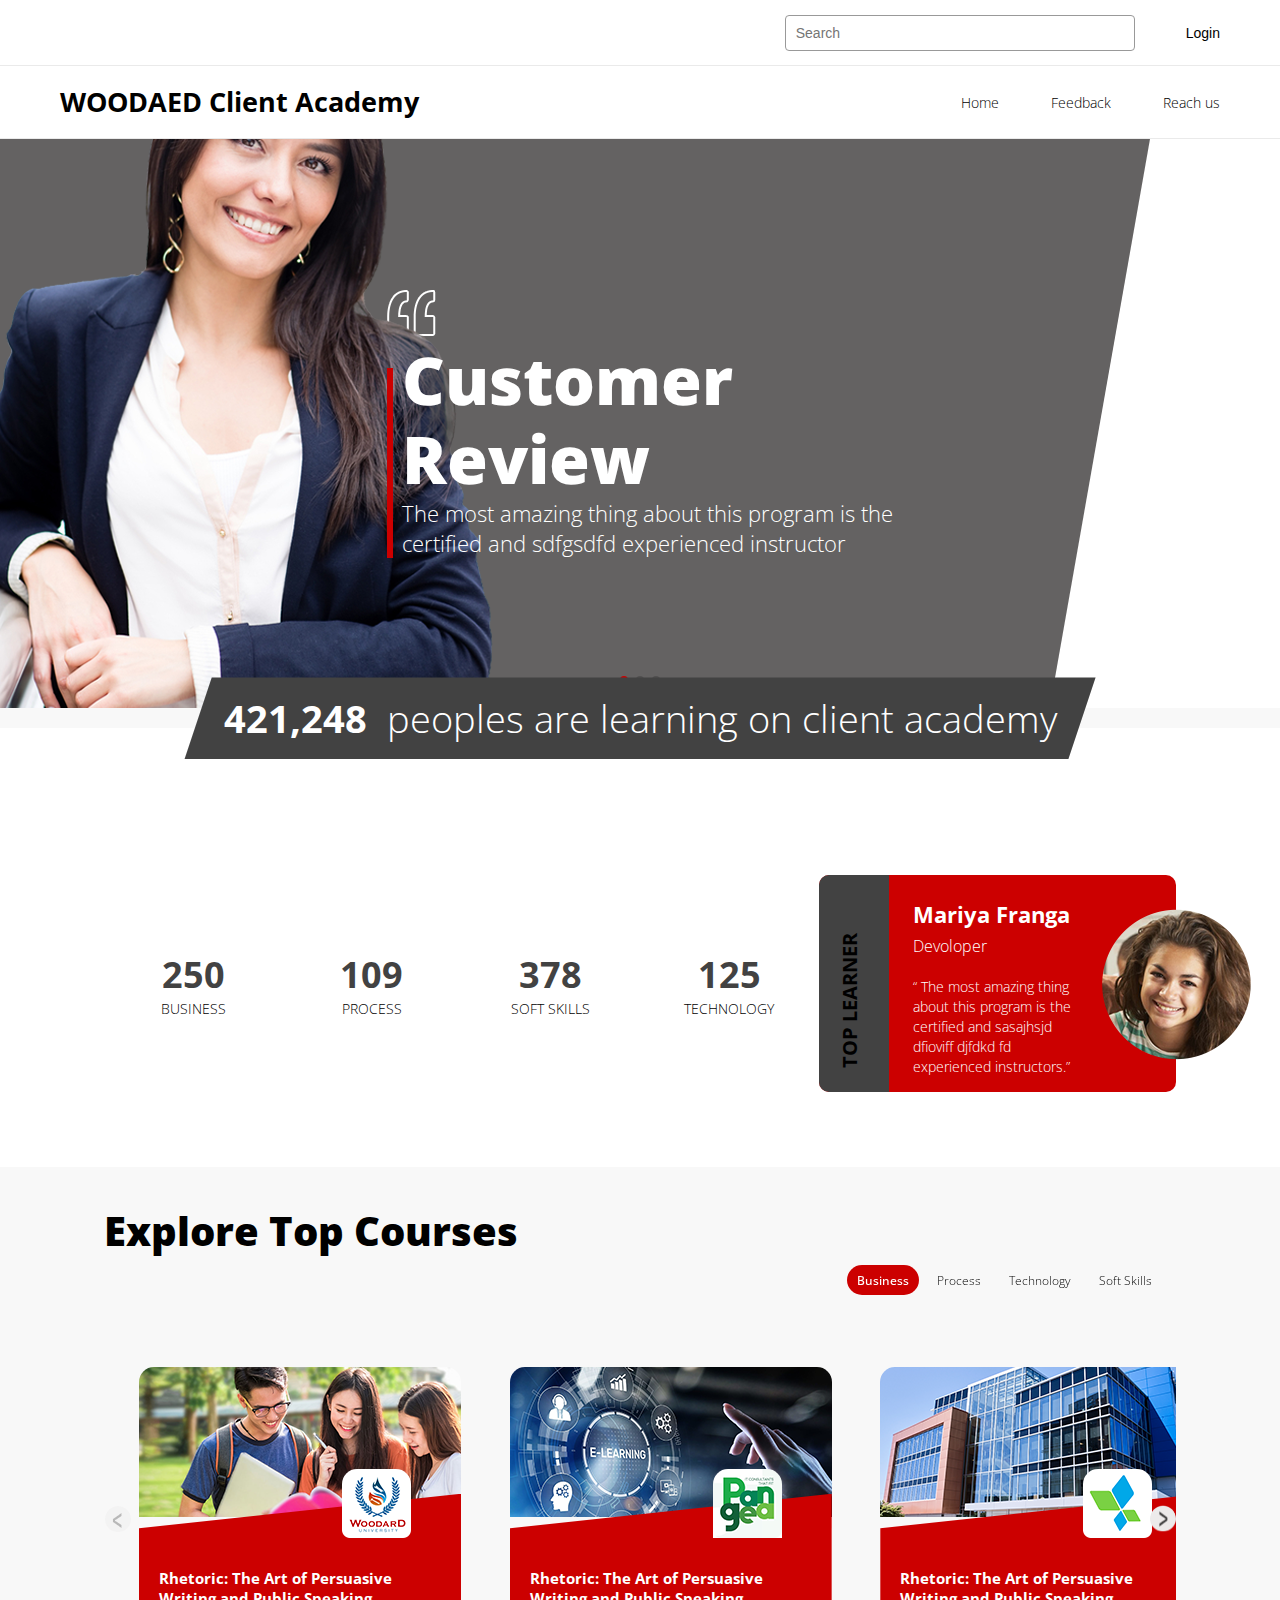
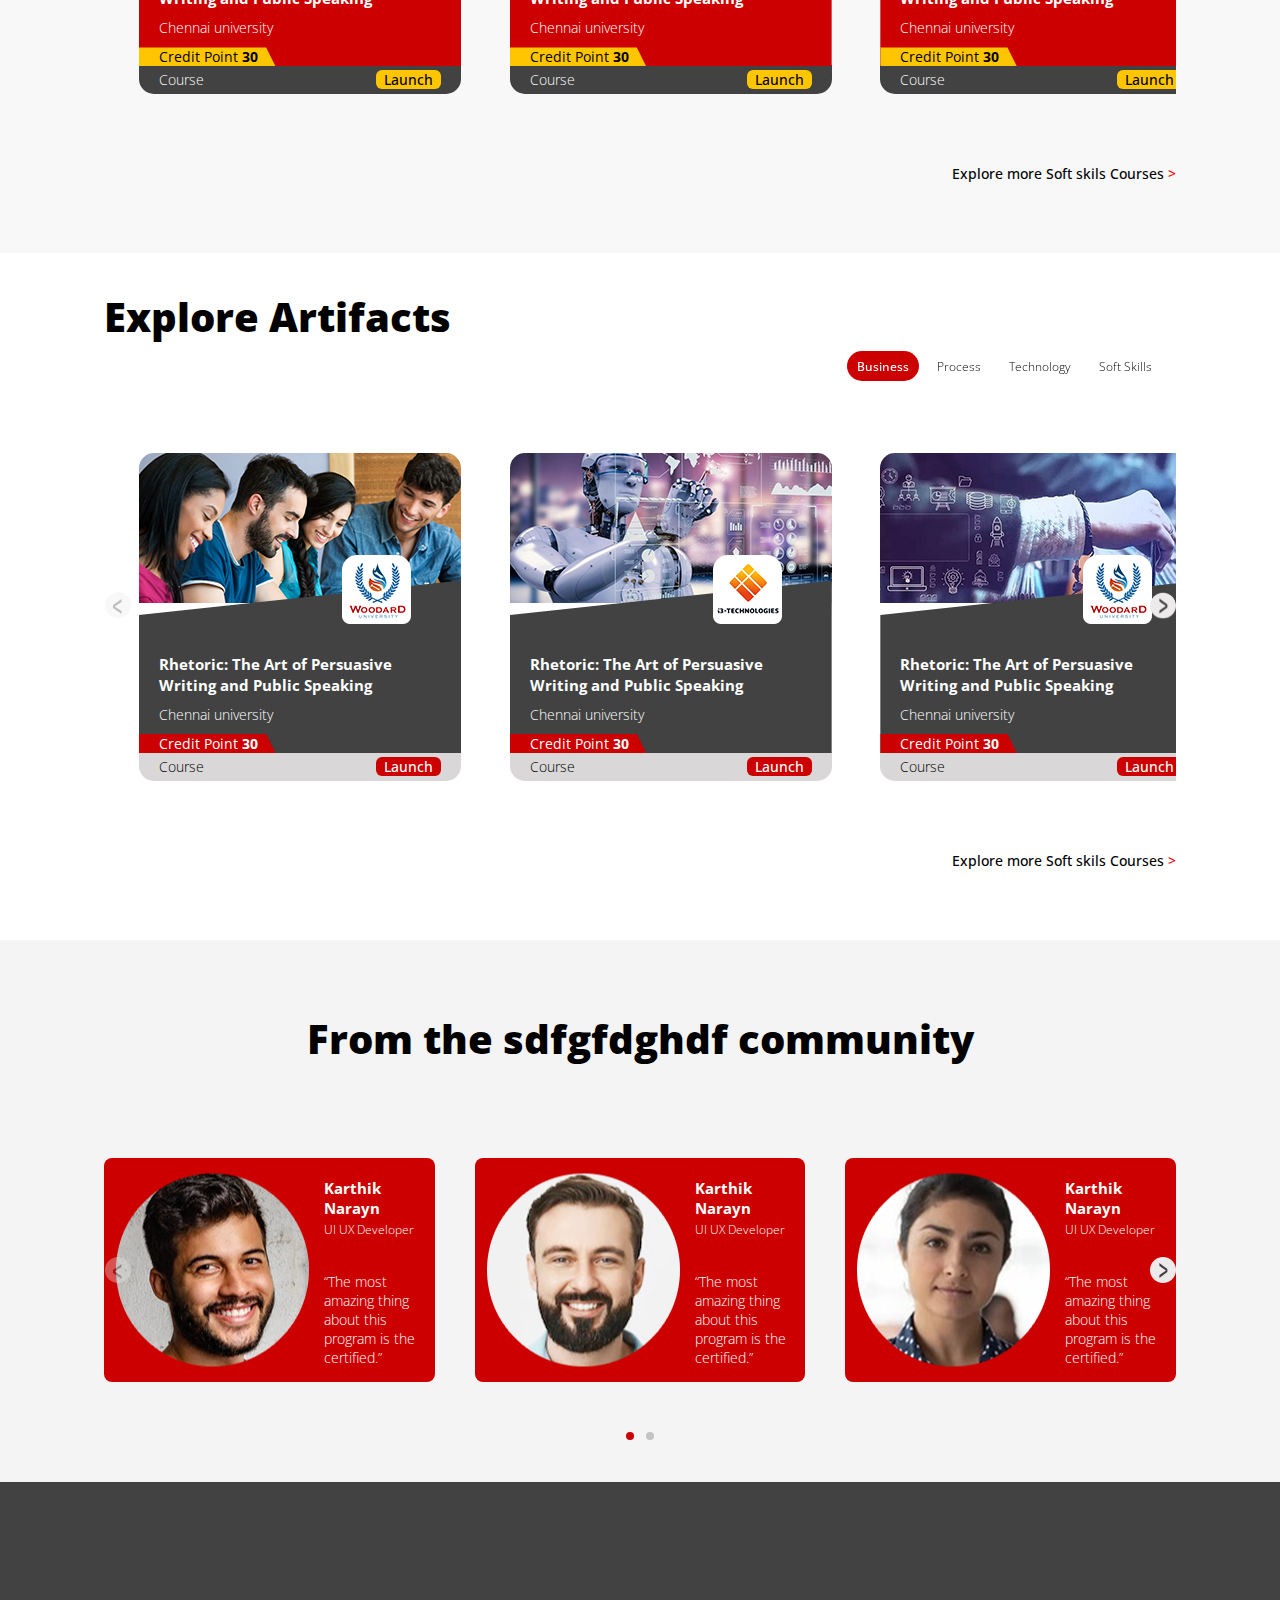
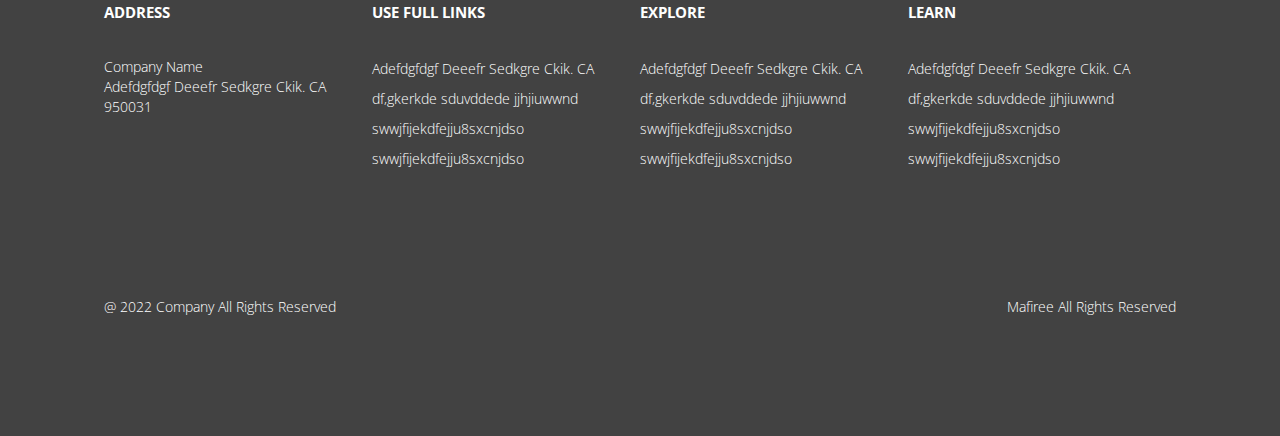
<file: index.html>
<!DOCTYPE html>
<html lang="en">
<head>
    <meta charset="UTF-8">
    <meta name="viewport" content="width=device-width, initial-scale=1.0">
    <title>Home Page</title>
    <link rel="preconnect" href="https://fonts.googleapis.com">
    <link rel="preconnect" href="https://fonts.gstatic.com" crossorigin>
    <link href="https://fonts.googleapis.com/css2?family=Open+Sans:ital,wght@0,300..800;1,300..800&display=swap" rel="stylesheet">
    <link rel="stylesheet" href="https://cdnjs.cloudflare.com/ajax/libs/font-awesome/6.5.1/css/all.min.css" integrity="sha512-DTOQO9RWCH3ppGqcWaEA1BIZOC6xxalwEsw9c2QQeAIftl+Vegovlnee1c9QX4TctnWMn13TZye+giMm8e2LwA==" crossorigin="anonymous" referrerpolicy="no-referrer" />
    
    <link rel="stylesheet" href="https://cdn.jsdelivr.net/npm/swiper@11/swiper-bundle.min.css" />

    <link rel="stylesheet" href="css/style.css">

</head>
<body>
    <header>
        <div class="search mobileHide">
            <div>
                <input type="text" placeholder="Search" class="searchBox">
                <i class="fa-solid fa-magnifying-glass searchIcon"></i>
            </div>
            <div class="login"><a href="#"><i class="fa-regular fa-circle-user"></i>Login</a> </div>
        </div>
        
    </header>
    <nav>
        <div class="mobleClick">
            <span></span>
            <span></span>
            <span></span>
        </div>
        
        <h2>WOODAED Client Academy</h2>
        <ul>
            <li class="deskHide">
                <div class="search">
                    <div>
                        <input type="text" placeholder="Search" class="searchBox">
                        <i class="fa-solid fa-magnifying-glass searchIcon"></i>
                    </div>
                    <div class="login"><a href="#"><i class="fa-regular fa-circle-user"></i>Login</a> </div>
                </div>
            </li>
            <li><a href="#"><i class="fa-solid fa-house-chimney"></i>Home</a></li>
            <li><a href="#"><i class="fa-solid fa-pen-to-square"></i>Feedback</a></li>
            <li><a href="#"><i class="fa-solid fa-envelope"></i>Reach us</a></li>
        </ul>
    </nav>
    <section class="slider">
        <div class="homeSlider">
            <!-- Additional required wrapper -->
            <div class="swiper-wrapper">
                <!-- Slides -->
                <div class="swiper-slide">
                    <div class="container">
                        <div class="bannerDetials">
                            <div>
                                <img src="images/banner-1.png" alt="" class="mainBannerImg">
                                <div><img src="images/block.png" alt=""></div>
                                <div class="bannerTxt">
                                    <h1>Customer <br> Review</h1>
                                    <p>The most amazing thing about this program is the <span>
                                    certified and sdfgsdfd experienced instructor</span></p>
                                </div>
                            </div>
                            
                        </div>
                        
                    </div>
                    
                </div>

                <div class="swiper-slide">
                    <div class="container">
                        <div class="bannerDetials">
                            <div>
                                <div><img src="images/block.png" alt=""></div>
                                <div class="bannerTxt">
                                    <h1>Slide <br> Two</h1>
                                    <p>The most amazing thing about this program is the <span>
                                    certified and sdfgsdfd experienced instructor</span></p>
                                </div>
                            </div>
                            
                        </div>
                        
                    </div>
                    
                </div>

                <div class="swiper-slide">
                    <div class="container">
                        <div class="bannerDetials">
                            <div>
                                <img src="images/banner-1.png" alt="" class="mainBannerImg">
                                <div><img src="images/block.png" alt=""></div>
                                <div class="bannerTxt">
                                    <h1>Slide <br> Three</h1>
                                    <p>The most amazing thing about this program is the <span>
                                    certified and sdfgsdfd experienced instructor</span></p>
                                </div>
                            </div>
                            
                        </div>
                        
                    </div>
                    
                </div>
                
              <!-- If we need pagination -->
                <div class="swiper-pagination"></div>
            </div>
            

            

            <!-- If we need scrollbar -->
        </div>
        <div class="container">
            <div class="bannerTextDetils textCenter"><span>421,248</span>peoples are learning on client academy</div>
        </div>
    </section>

    <section class="timmerSection">
        <div class="container grid">
            <div class="deviceGrid">
                <ul>
                    <li>
                        <div class="number">250</div>
                        <div>BUSINESS</div>
                    </li>
                    <li>
                        <div class="number">109</div>
                        <div>Process</div>
                    </li>
                    <li>
                        <div class="number">378</div>
                        <div>Soft Skills</div>
                    </li>
                    <li>
                        <div class="number">125</div>
                        <div>Technology</div>
                    </li>
                </ul>
            </div>

            <div class="authour redBg">
                <div class="darkBg radiousLeft"><h4 class="textUpperCase learnerText">Top Learner</h4></div>
                
                <div class="whiteText authorDtls">
                    <h3 class="textBold">Mariya Franga</h3>
                    <small>Devoloper</small>
                    <p>“ The most amazing thing about this program
                        is the certified and sasajhsjd dfioviff djfdkd  fd
                        experienced instructors.”</p>
                </div>
                <img src="images/author.png">
            </div>

        </div>
    </section>

    <section class="cardsSection">
        <div class="container ">

        <h1>Explore Top Courses</h1>

        <div class="swiperCard swiper">
            <div class="swiper-wrapper">
                
                <div class="swiper-slide">
                    <div class="cardsSlider">
                        <div class="cards">
                            <div class="bgClipBigWhite"></div>
                            <div><img src="images/CardGroup-1.png" alt=""></div>
                            <img src="images/woodward.png" alt="" class="labelLogo">
                            <div class="bgClipBig redBg">
                                <h3>Rhetoric: The Art of Persuasive Writing and Public Speaking</h3>
                                <p class="frontWhite">Chennai university</p>
                                <div class="labelBadge yellowbg">Credit Point <span>30</span></div>
                                
                            </div>
                            <div class="timeInformation bggray dFlex">
                                <div class="whiteText">Course</div>
                                <div class="yellowbg medium400 borderRadious smallPadding">Launch</div>
                            </div>
                        </div>
                        
                    </div>
                </div>
                
                <div class="swiper-slide">
                    <div class="cardsSlider">
                        <div class="cards">
                            <div class="bgClipBigWhite"></div>
                            <div><img src="images/CardGroup-2.png" alt=""></div>
                            <img src="images/panRed.png" alt="" class="labelLogo">
                            <div class="bgClipBig redBg">
                                <h3>Rhetoric: The Art of Persuasive Writing and Public Speaking</h3>
                                <p class="frontWhite">Chennai university</p>
                                <div class="labelBadge yellowbg">Credit Point <span>30</span></div>
                                
                            </div>
                            <div class="timeInformation bggray dFlex">
                                <div class="whiteText">Course</div>
                                <div class="yellowbg medium400 borderRadious smallPadding">Launch</div>
                            </div>
                        </div>
                        
                    </div>
                </div>

                <div class="swiper-slide">
                    <div class="cardsSlider">
                        <div class="cards">
                            <div class="bgClipBigWhite"></div>
                            <div><img src="images/CardGroup-3.png" alt=""></div>
                            <img src="images/pansYMBOL.png" alt="" class="labelLogo">
                            <div class="bgClipBig redBg">
                                <h3>Rhetoric: The Art of Persuasive Writing and Public Speaking</h3>
                                <p class="frontWhite">Chennai university</p>
                                <div class="labelBadge yellowbg">Credit Point <span>30</span></div>
                                
                            </div>
                            <div class="timeInformation bggray dFlex">
                                <div class="whiteText">Course</div>
                                <div class="yellowbg medium400 borderRadious smallPadding">Launch</div>
                            </div>
                        </div>
                        
                    </div>
                </div>

                <div class="swiper-slide">
                    <div class="cardsSlider">
                        <div class="cards">
                            <div class="bgClipBigWhite"></div>
                            <div><img src="images/CardGroup-1.png" alt=""></div>
                            <img src="images/woodward.png" alt="" class="labelLogo">
                            <div class="bgClipBig redBg">
                                <h3>Rhetoric: The Art of Persuasive Writing and Public Speaking</h3>
                                <p class="frontWhite">Chennai university</p>
                                <div class="labelBadge yellowbg">Credit Point <span>30</span></div>
                                
                            </div>
                            <div class="timeInformation bggray dFlex">
                                <div class="whiteText">Course</div>
                                <div class="yellowbg medium400 borderRadious smallPadding">Launch</div>
                            </div>
                        </div>
                        
                    </div>
                </div>

                <div class="swiper-slide">
                    <div class="cardsSlider">
                        <div class="cards">
                            <div class="bgClipBigWhite"></div>
                            <div><img src="images/CardGroup-1.png" alt=""></div>
                            <img src="images/woodward.png" alt="" class="labelLogo">
                            <div class="bgClipBig redBg">
                                <h3>Rhetoric: The Art of Persuasive Writing and Public Speaking</h3>
                                <p class="frontWhite">Chennai university</p>
                                <div class="labelBadge yellowbg">Credit Point <span>30</span></div>
                                
                            </div>
                            <div class="timeInformation bggray dFlex">
                                <div class="whiteText">Course</div>
                                <div class="yellowbg medium400 borderRadious smallPadding">Launch</div>
                            </div>
                        </div>
                        
                    </div>
                </div>

                <div class="swiper-slide">
                    <div class="cardsSlider">
                        <div class="cards">
                            <div class="bgClipBigWhite"></div>
                            <div><img src="images/CardGroup-1.png" alt=""></div>
                            <img src="images/woodward.png" alt="" class="labelLogo">
                            <div class="bgClipBig redBg">
                                <h3>Rhetoric: The Art of Persuasive Writing and Public Speaking</h3>
                                <p class="frontWhite">Chennai university</p>
                                <div class="labelBadge yellowbg">Credit Point <span>30</span></div>
                                
                            </div>
                            <div class="timeInformation bggray dFlex">
                                <div class="whiteText">Course</div>
                                <div class="yellowbg medium400 borderRadious smallPadding">Launch</div>
                            </div>
                        </div>
                        
                    </div>
                </div>

            </div>

            <div class="swiper-pagination"></div>
            <div class="swiper-button-prev"><img src="images/leftArrow.png"></div>
            <div class="swiper-button-next"><img src="images/rightArrow.png"></div>
        </div>
            <p class="text-Right linkTxt"><a href="" class="medium400">Explore more Soft skils Courses <span class="red medium400"> > </a></p>
        </div>

    </section>

    <section class="cardsSection card2">
        <div class="container ">

        <h1>Explore Artifacts</h1>

        <div class="swiperCard swiper">
            <div class="swiper-wrapper">
                
                <div class="swiper-slide">
                    <div class="cardsSlider">
                        <div class="cards">
                            <div class="bgClipBigWhite"></div>
                            <div><img src="images/CardGroup-4.png" alt=""></div>
                            <img src="images/woodward.png" alt="" class="labelLogo">
                            <div class="bgClipBig redBg">
                                <h3>Rhetoric: The Art of Persuasive Writing and Public Speaking</h3>
                                <p class="frontWhite">Chennai university</p>
                                <div class="labelBadge yellowbg">Credit Point <span>30</span></div>
                                
                            </div>
                            <div class="timeInformation bggray dFlex">
                                <div class="whiteText">Course</div>
                                <div class="yellowbg medium400 borderRadious smallPadding">Launch</div>
                            </div>
                        </div>
                        
                    </div>
                </div>
                
                <div class="swiper-slide">
                    <div class="cardsSlider">
                        <div class="cards">
                            <div class="bgClipBigWhite"></div>
                            <div><img src="images/tech.png" alt=""></div>
                            <img src="images/technologies.png" alt="" class="labelLogo">
                            <div class="bgClipBig redBg">
                                <h3>Rhetoric: The Art of Persuasive Writing and Public Speaking</h3>
                                <p class="frontWhite">Chennai university</p>
                                <div class="labelBadge yellowbg">Credit Point <span>30</span></div>
                                
                            </div>
                            <div class="timeInformation bggray dFlex">
                                <div class="whiteText">Course</div>
                                <div class="yellowbg medium400 borderRadious smallPadding">Launch</div>
                            </div>
                        </div>
                        
                    </div>
                </div>

                <div class="swiper-slide">
                    <div class="cardsSlider">
                        <div class="cards">
                            <div class="bgClipBigWhite"></div>
                            <div><img src="images/CardGroup-6.png" alt=""></div>
                            <img src="images/woodward.png" alt="" class="labelLogo">
                            <div class="bgClipBig redBg">
                                <h3>Rhetoric: The Art of Persuasive Writing and Public Speaking</h3>
                                <p class="frontWhite">Chennai university</p>
                                <div class="labelBadge yellowbg">Credit Point <span>30</span></div>
                                
                            </div>
                            <div class="timeInformation bggray dFlex">
                                <div class="whiteText">Course</div>
                                <div class="yellowbg medium400 borderRadious smallPadding">Launch</div>
                            </div>
                        </div>
                        
                    </div>
                </div>

                <div class="swiper-slide">
                    <div class="cardsSlider">
                        <div class="cards">
                            <div class="bgClipBigWhite"></div>
                            <div><img src="images/CardGroup-1.png" alt=""></div>
                            <img src="images/woodward.png" alt="" class="labelLogo">
                            <div class="bgClipBig redBg">
                                <h3>Rhetoric: The Art of Persuasive Writing and Public Speaking</h3>
                                <p class="frontWhite">Chennai university</p>
                                <div class="labelBadge yellowbg">Credit Point <span>30</span></div>
                                
                            </div>
                            <div class="timeInformation bggray dFlex">
                                <div class="whiteText">Course</div>
                                <div class="yellowbg medium400 borderRadious smallPadding">Launch</div>
                            </div>
                        </div>
                        
                    </div>
                </div>

                <div class="swiper-slide">
                    <div class="cardsSlider">
                        <div class="cards">
                            <div class="bgClipBigWhite"></div>
                            <div><img src="images/CardGroup-1.png" alt=""></div>
                            <img src="images/woodward.png" alt="" class="labelLogo">
                            <div class="bgClipBig redBg">
                                <h3>Rhetoric: The Art of Persuasive Writing and Public Speaking</h3>
                                <p class="frontWhite">Chennai university</p>
                                <div class="labelBadge yellowbg">Credit Point <span>30</span></div>
                                
                            </div>
                            <div class="timeInformation bggray dFlex">
                                <div class="whiteText">Course</div>
                                <div class="yellowbg medium400 borderRadious smallPadding">Launch</div>
                            </div>
                        </div>
                        
                    </div>
                </div>

                <div class="swiper-slide">
                    <div class="cardsSlider">
                        <div class="cards">
                            <div class="bgClipBigWhite"></div>
                            <div><img src="images/CardGroup-1.png" alt=""></div>
                            <img src="images/woodward.png" alt="" class="labelLogo">
                            <div class="bgClipBig redBg">
                                <h3>Rhetoric: The Art of Persuasive Writing and Public Speaking</h3>
                                <p class="frontWhite">Chennai university</p>
                                <div class="labelBadge yellowbg">Credit Point <span>30</span></div>
                                
                            </div>
                            <div class="timeInformation bggray dFlex">
                                <div class="whiteText">Course</div>
                                <div class="yellowbg medium400 borderRadious smallPadding">Launch</div>
                            </div>
                        </div>
                        
                    </div>
                </div>

            </div>

            <div class="swiper-pagination"></div>
            <div class="swiper-button-prev"><img src="images/leftArrow.png"></div>
            <div class="swiper-button-next"><img src="images/rightArrow.png"></div>
        </div>
            <p class="text-Right linkTxt"><a href="" class="medium400">Explore more Soft skils Courses <span class="red medium400"> > </a></p>
        </div>

    </section>

    <section class="clientReiew">
        <div class="container ">

        <h1 class="textCenter">From the sdfgfdghdf community</h1>

        <div class="clinetTest swiper">
            <div class="swiper-wrapper">
                
                <div class="swiper-slide">
                    <div class="imageCenter posRel">
                        <img src="images/client-1.png">
                        <div class="redBg widthfull  boderRad8">
                            <div class="clientText">
                                <h3>Karthik Narayn</h3>
                                <small class="whiteText">UI UX Developer</small>
                                <p class="whiteText">“The most amazing thing about this program is the certified.”</p>
                            </div>
                        </div>
                    </div>
                </div>
                
                <div class="swiper-slide">
                    <div class="imageCenter posRel">
                        <img src="images/client-2.png">
                        <div class="redBg widthfull  boderRad8">
                            <div class="clientText">
                                <h3>Karthik Narayn</h3>
                                <small class="whiteText">UI UX Developer</small>
                                <p class="whiteText">“The most amazing thing about this program is the certified.”</p>
                            </div>
                        </div>
                    </div>
                </div>

                <div class="swiper-slide">
                    <div class="imageCenter posRel">
                        <img src="images/client-3.png">
                        <div class="redBg widthfull  boderRad8">
                            <div class="clientText">
                                <h3>Karthik Narayn</h3>
                                <small class="whiteText">UI UX Developer</small>
                                <p class="whiteText">“The most amazing thing about this program is the certified.”</p>
                            </div>
                        </div>
                    </div>
                </div>

                <div class="swiper-slide">
                    <div class="imageCenter posRel">
                        <img src="images/client-1.png">
                        <div class="redBg widthfull  boderRad8">
                            <div class="clientText">
                                <h3>Karthik Narayn</h3>
                                <small class="whiteText">UI UX Developer</small>
                                <p class="whiteText">“The most amazing thing about this program is the certified.”</p>
                            </div>
                        </div>
                    </div>
                </div>
                
                

            </div>

            <div class="swiper-pagination"></div>
            <div class="swiper-button-prev"><img src="images/leftArrow.png"></div>
            <div class="swiper-button-next"><img src="images/rightArrow.png"></div>
        </div>
            
        </div>

    </section>

    <footer class="whiteText">
        <div class="container">
            <div class="grid">
                <div class="innerGrid">

                    <h3>Address</h3>
                    <p>Company Name <br>
                        Adefdgfdgf Deeefr Sedkgre Ckik. CA <br>
                        950031</p>

                </div>

                <div class="innerGrid">
                    <h3>Use full links</h3>
                    <ul>
                        <li><i class="fa-solid fa-minus"></i> Adefdgfdgf Deeefr Sedkgre Ckik. CA</li>
                        <li><i class="fa-solid fa-minus"></i> df,gkerkde sduvddede jjhjiuwwnd</li>
                        <li><i class="fa-solid fa-minus"></i> swwjfijekdfejju8sxcnjdso</li>
                        <li><i class="fa-solid fa-minus"></i> swwjfijekdfejju8sxcnjdso</li>
                    </ul>      
                </div>

                <div class="innerGrid">
                    <h3>Explore</h3>
                    <ul>
                        <li><i class="fa-solid fa-minus"></i> Adefdgfdgf Deeefr Sedkgre Ckik. CA</li>
                        <li><i class="fa-solid fa-minus"></i> df,gkerkde sduvddede jjhjiuwwnd</li>
                        <li><i class="fa-solid fa-minus"></i> swwjfijekdfejju8sxcnjdso</li>
                        <li><i class="fa-solid fa-minus"></i> swwjfijekdfejju8sxcnjdso</li>
                    </ul>      
                </div>

                <div class="innerGrid">
                    <h3>Learn</h3>
                    <ul>
                        <li><i class="fa-solid fa-minus"></i> Adefdgfdgf Deeefr Sedkgre Ckik. CA</li>
                        <li><i class="fa-solid fa-minus"></i> df,gkerkde sduvddede jjhjiuwwnd</li>
                        <li><i class="fa-solid fa-minus"></i> swwjfijekdfejju8sxcnjdso</li>
                        <li><i class="fa-solid fa-minus"></i> swwjfijekdfejju8sxcnjdso</li>
                    </ul>      
                </div>
            </div>
            <div class="copywrite">
                <div>@ 2022 Company All Rights Reserved</div>
                <div>Mafiree All Rights Reserved</div>
            </div>

        </div>

        
    </footer>

    <script src="https://cdn.jsdelivr.net/npm/swiper@11/swiper-bundle.min.js"></script>
    <script src="js/app.js"></script>
</body>
</html>
</file>
<file: css/style.css>
* {
  box-sizing: border-box;
  margin: 0;
  padding: 0;
}

.dFlex {
  display: flex;
}

.alCenter {
  align-items: center;
}

.whiteText {
  color: #fff;
}

.darkBg {
  background-color: #424242;
}

.text-Right {
  text-align: right;
}

.red {
  color: red;
}

body {
  font-family: "Open Sans", sans-serif;
  font-optical-sizing: auto;
  font-weight: 300;
  font-style: normal;
  font-variation-settings: "wdth" 100;
  padding: 15px 0 0px 0;
  color: #000;
  width: 100%;
  margin: 0;
  font-size: 14px;
}

header, nav {
  padding: 0 60px;
}

.container {
  width: 1072px;
  margin: 0 auto;
}

.textCenter {
  text-align: center;
}

a {
  color: #000;
  text-decoration: none;
}

h1, h2 {
  color: #000;
}

h1, h2 {
  font-size: 26.667px;
  color: #000;
  font-weight: bold;
  line-height: 1.2;
}

h1 {
  color: #000;
  font-size: 40px;
  font-weight: 800;
}

h3 {
  font-size: 14.667px;
  color: rgb(255, 255, 255);
  line-height: 1.385;
}

.textBold {
  font-weight: bold;
}

ul, li {
  list-style-type: none;
}

.textUpperCase {
  text-transform: uppercase;
}

.header {
  padding: 15px 0;
}

.search {
  display: flex;
  align-items: center;
  justify-content: end;
  font-family: arial;
}
.search > div {
  position: relative;
}
.search input {
  border: 1px solid #999999;
  border-radius: 4px;
  width: 350px;
  padding: 9px 30px 9px 10px;
  font-size: 14px;
}
.search .searchIcon {
  position: absolute;
  right: 10px;
  top: 9px;
  color: #1b1b1b;
  z-index: 1;
  cursor: pointer;
}
.search .login {
  color: #000000;
  padding-left: 43px;
}
.search .login i {
  padding-right: 8px;
}

nav {
  align-items: center;
  border-top: 1px solid #eaeaea;
  border-bottom: 1px solid #eaeaea;
  display: flex;
  justify-content: space-between;
  padding: 20px 60px;
  margin: 14px 0px 0;
}
nav ul {
  display: flex;
  justify-content: right;
}
nav li {
  display: flex;
  padding-left: 44px;
}
nav li i {
  padding-right: 8px;
}
nav li i :last-child {
  padding-right: 0;
}

.slider {
  background-color: white;
}
.slider .homeSlider {
  height: 100%;
  background: #f8f8f8;
  padding-bottom: 20px;
}
.slider .homeSlider .swiper-pagination {
  bottom: 20px;
}
.slider .homeSlider .swiper-pagination-bullet-active {
  background-color: #cc0000;
}
.slider .homeSlider .swiper-slide {
  background-color: #fff;
  position: relative;
  overflow: hidden;
  color: #000;
  width: 70%;
}
.slider .homeSlider .swiper-slide:after {
  content: "";
  position: absolute;
  top: 0;
  left: -130px;
  width: 100%;
  height: 100%;
  background: #646262;
  transform-origin: 100% 0;
  transform: skew(350deg);
  z-index: -1;
}
.slider .homeSlider .bannerDetials {
  padding-top: 150px;
  padding-bottom: 150px;
  display: grid;
  align-items: center;
  place-content: center;
}
.slider .homeSlider .bannerDetials .mainBannerImg {
  position: absolute;
  left: -270px;
  bottom: 0;
}
.slider .homeSlider .bannerDetials h1 {
  font-size: 66px;
  color: #fff;
}
.slider .homeSlider .bannerDetials p {
  font-size: 22px;
  color: #fff;
}
.slider .homeSlider .bannerDetials p span {
  display: block;
}
.slider .homeSlider .bannerDetials .bannerTxt {
  position: relative;
  padding-left: 15px;
}
.slider .homeSlider .bannerDetials .bannerTxt:after {
  content: "";
  position: absolute;
  height: 87%;
  width: 6px;
  background: #cc0000;
  left: 0;
  bottom: 0;
}

.bannerTextDetils {
  background-color: #424242;
  font-size: 38px;
  color: #fff;
  padding: 15px;
  -webkit-clip-path: polygon(3% 0%, 100% 0%, 97% 100%, 0% 100%);
          clip-path: polygon(3% 0%, 100% 0%, 97% 100%, 0% 100%);
  width: 85%;
  margin: 0 auto;
  position: relative;
  top: -51px;
  z-index: 1;
}
.bannerTextDetils span {
  font-weight: bold;
  padding-right: 20px;
}

.timmerSection {
  background-color: #fff;
}
.timmerSection .container {
  padding-top: 65px;
  padding-bottom: 75px;
}
.timmerSection .grid {
  display: grid;
  grid-template-columns: 2fr 1fr;
  align-items: center;
}
.timmerSection ul {
  display: grid;
  grid-template-columns: repeat(4, 1fr);
}
.timmerSection li {
  text-align: center;
  text-transform: uppercase;
}
.timmerSection .number {
  font-weight: bold;
  font-size: 36px;
  color: #424242;
}
.timmerSection .authour {
  display: grid;
  min-height: 186px;
  grid-template-columns: 70px 1fr;
  position: relative;
  border-radius: 10px;
}
.timmerSection .authour h4 {
  transform: rotate(270deg);
  font-size: 20px;
  white-space: nowrap;
  position: absolute;
  bottom: 78px;
  left: -37px;
}
.timmerSection .authour .authorDtls {
  padding: 24px 104px 0 24px;
}
.timmerSection .authour .authorDtls p {
  padding-bottom: 15px;
}
.timmerSection .authour h3 {
  font-size: 22px;
  padding-bottom: 5px;
}
.timmerSection .authour small {
  font-size: 16px;
  padding-bottom: 20px;
  display: block;
}
.timmerSection img {
  position: absolute;
  right: 0;
  top: 50%;
  margin-top: -75px;
  margin-right: -75px;
}

.radiousLeft {
  border-radius: 10px 0 0 10px;
}

.cardsSection {
  background-color: #f8f8f8;
  padding-top: 40px;
}
.cardsSection .linkTxt {
  padding: 70px 0;
}
.cardsSection img {
  border-radius: 15px 15px 0 0;
}
.cardsSection .cards {
  width: 322px;
  position: relative;
}
.cardsSection .cards h3, .cardsSection .cards p {
  padding-bottom: 10px;
}
.cardsSection .cards .labelBadge {
  padding: 0 38px 0 20px;
  margin-left: -20px;
  display: inline-block;
  font-weight: 400;
  -webkit-clip-path: polygon(0 0, 81% 0, 87% 100%, 0% 100%);
          clip-path: polygon(0 0, 81% 0, 87% 100%, 0% 100%);
}
.cardsSection .cards .labelBadge span {
  font-weight: bold;
}
.cardsSection .cards .yellowbg {
  background-color: #ffc600;
}

.cardsSection.card2 {
  background-color: #fff;
}
.cardsSection.card2 .redBg {
  background-color: #424242;
}
.cardsSection.card2 .bggray {
  background-color: #d9d7d7;
}
.cardsSection.card2 .whiteText {
  color: #000;
}

.cardsSection.card2 .cards .yellowbg {
  background-color: #cc0000;
  color: #fff;
}

.bgClipBig {
  padding: 74px 20px 0px;
  width: 100%;
  -webkit-clip-path: polygon(0 20%, 100% 0, 100% 100%, 0% 100%);
          clip-path: polygon(0 20%, 100% 0, 100% 100%, 0% 100%);
  margin-top: -27px;
  position: relative;
}

.labelLogo {
  position: absolute;
  right: 50px;
  top: 102px;
  z-index: 1;
}

.redBg {
  background-color: #cc0000;
}

.whiteBg {
  background-color: #fff;
}

.bggray {
  background-color: #424242;
}

.boderRad8 {
  border-radius: 8px;
}

.bgClipBigWhite {
  width: 100%;
  -webkit-clip-path: polygon(0% 0%, 100% 84%, 100% 44%, 100% 100%, 0% 100%);
          clip-path: polygon(0% 0%, 100% 84%, 100% 44%, 100% 100%, 0% 100%);
  height: 43px;
  position: absolute;
  top: 131px;
}

.frontWhite {
  color: #fff;
}

.textBlack {
  color: #000;
}

.medium400 {
  font-weight: 500;
}

.borderRadious {
  border-radius: 6px;
}

.smallPadding {
  padding: 0px 8px;
}

.timeInformation {
  border-radius: 0 0 15px 15px;
  justify-content: space-between;
  padding: 5px 20px;
  margin-top: -1px;
}

.grid {
  display: grid;
  grid-template-columns: repeat(4, 1fr);
}

.swiperCard {
  padding-top: 112px;
}
.swiperCard .swiper-pagination-bullet {
  height: inherit;
  width: auto;
}
.swiperCard .swiper-wrapper {
  padding: 0 35px;
}
.swiperCard .swiper-pagination {
  position: absolute;
  top: 10px;
  right: 10px;
  width: auto !important;
  left: auto !important;
  margin: 0;
}
.swiperCard .swiper-pagination-bullet {
  padding: 5px 10px;
  border-radius: 0;
  width: auto;
  height: 30px;
  text-align: center;
  line-height: 22px;
  font-size: 12px;
  color: #000;
  opacity: 1;
  background: transparent;
}
.swiperCard .swiper-pagination-bullet-active {
  color: #fff;
  background: #cc0000;
  font-weight: 500;
  border-radius: 15px;
}
.swiperCard .swiper_wrap {
  height: 100%;
  width: 100%;
  position: relative;
  display: block;
  text-align: left;
}
.swiperCard .swiper-button-next {
  margin-top: 0px;
  position: absolute;
  top: 60%;
  right: 0px;
  height: 45px;
  transform: translateY(-50%);
}
.swiperCard .swiper-button-prev {
  position: absolute;
  top: 60%;
  left: 0;
  transform: translateY(-50%);
  margin-top: 0px;
}
.swiperCard .swiper-button-next:after, .swiperCard .swiper-rtl .swiper-button-prev:after, .swiperCard .swiper-button-prev:after {
  display: none;
}

.imageCenter {
  padding-top: 20px;
  padding-bottom: 20px;
}
.imageCenter img {
  position: absolute;
  left: 11px;
  top: 50%;
  z-index: 999;
  transform: translateY(-50%);
}

.widthfull {
  width: 100%;
  padding: 20px 0px 15px;
  min-height: 150px;
  position: relative;
}

.posRel {
  position: relative;
}

.grid3col {
  display: grid;
  grid-template-columns: repeat(2, 1fr);
  grid-gap: 10px;
  align-items: center;
}

.clientText {
  padding-left: 220px;
  padding-right: 10px;
}
.clientText small {
  padding-top: 5px;
}
.clientText p {
  padding-top: 34px;
}

.swiper-button-next:after, .swiper-button-prev:after {
  display: none;
}

.clientReiew {
  background-color: #f4f4f4;
  padding-top: 75px;
  padding-bottom: 30px;
}
.clientReiew h1 {
  padding-bottom: 75px;
}
.clientReiew .swiper-horizontal > .swiper-pagination-bullets .swiper-pagination-bullet, .clientReiew .swiper-pagination-horizontal.swiper-pagination-bullets .swiper-pagination-bullet {
  margin: 0 6px;
}
.clientReiew .swiper-wrapper {
  padding-bottom: 50px;
}
.clientReiew .swiper-button-next {
  top: 42%;
  right: 0;
}
.clientReiew .swiper-button-prev {
  top: 42%;
  left: 0;
}
.clientReiew .swiper-pagination-bullet-active {
  background: #cc0000;
}

footer {
  background-color: #424242;
  padding: 120px 0;
}
footer h3 {
  text-transform: uppercase;
}
footer .grid {
  display: grid;
  grid-template-columns: repeat(4, 1fr);
}
footer ul li {
  line-height: 24px;
  padding-bottom: 5px;
}
footer ul li i {
  font-size: 12px;
}
footer .copywrite {
  padding-top: 120px;
  display: flex;
  justify-content: space-between;
}

.whiteText h3, .whiteText p, .whiteText li, .whiteText a {
  color: #fff;
}
.whiteText h3 {
  padding-bottom: 35px;
}
.whiteText p {
  line-height: 20px;
}

.extrabutton {
  display: none;
}

.deskHide, .mobleClick {
  display: none;
}

body {
  position: relative;
  right: 0;
}

body, nav ul {
  transition: all 0.3s ease-in;
}

@media screen and (max-width: 1200px) {
  .container {
    width: 100%;
    padding: 15px;
  }
  .timmerSection .grid {
    grid-template-columns: 1fr 1fr;
  }
  .timmerSection ul {
    grid-template-columns: repeat(2, 1fr);
  }
  .timmerSection ul li {
    padding-bottom: 10px;
  }
  .timmerSection .authour .authorDtls {
    padding: 24px 128px 0 24px;
  }
  .timmerSection img {
    margin-right: -10px;
  }
  .slider .homeSlider .swiper-slide:after {
    left: 0px;
    transform: skew(354deg);
  }
  .slider .homeSlider .bannerDetials h1 {
    font-size: 42px;
    line-height: 48px;
  }
  .slider .homeSlider .bannerDetials p {
    font-size: 18px;
  }
  .bannerTextDetils {
    font-size: 28px;
  }
}
@media screen and (max-width: 1000px) {
  body {
    padding-top: 0px;
    position: relative;
  }
  body.menuWorking {
    right: 220px;
  }
  header {
    display: none;
  }
  nav {
    display: inherit;
    margin-top: 0;
    padding-left: 15px;
  }
  nav ul {
    display: inherit;
    position: fixed;
    height: 100vh;
    right: -220px;
    top: 0;
    background-color: #646262;
    width: 220px;
  }
  nav ul.menuWorking {
    right: 0;
  }
  nav ul li {
    display: block;
    padding: 0;
  }
  nav ul li a {
    color: #fff;
    display: block;
    padding: 15px;
    text-transform: uppercase;
    border-bottom: 1px solid #d4d4d4;
  }
  nav .mobleClick {
    display: block;
    position: absolute;
    right: 15px;
    top: 28px;
    cursor: pointer;
    z-index: 9;
  }
  nav .mobleClick span {
    display: block;
    width: 40px;
    height: 2px;
    color: #424242;
    padding-bottom: 2px;
    background: #000;
    margin-bottom: 5px;
  }
  .deskHide {
    display: block;
  }
  .search {
    display: block;
    padding-top: 10px;
  }
  .search input {
    width: 100%;
  }
  .search .login {
    padding-left: 0;
    margin-top: 10px;
    border-top: 1px solid #d4d4d4;
  }
  h1, h2 {
    font-size: 22px;
  }
  footer {
    padding: 60px;
  }
  footer .grid {
    grid-template-columns: repeat(2, 1fr);
  }
  footer .grid .innerGrid {
    padding-bottom: 40px;
  }
  footer.whiteText h3 {
    padding-bottom: 15px;
  }
  footer .copywrite {
    padding-top: 30px;
  }
  .slider .homeSlider .bannerDetials h1, .slider .homeSlider .bannerDetials p {
    color: #000;
  }
  .bannerTextDetils {
    width: 100%;
  }
}
@media screen and (max-width: 767px) {
  .slider .homeSlider .swiper-slide:after {
    left: 0px;
    transform: inherit;
  }
  .bannerTextDetils {
    font-size: 22px;
  }
  .timmerSection .grid {
    grid-template-columns: 1fr;
  }
  .timmerSection ul li {
    padding-bottom: 30px;
  }
  .timmerSection .number {
    font-size: 26px;
  }
  .swiperCard {
    padding-bottom: 80px;
  }
}
@media screen and (max-width: 640px) {
  .cardsSection .cards {
    margin: 0 auto;
  }
  .cardsSection .swiperCard .swiper-wrapper {
    padding: 0;
  }
}
@media screen and (max-width: 600px) {
  .swiperCard {
    padding-bottom: 15px;
  }
  .cardsSection .linkTxt {
    padding: 20px 0;
  }
  .timmerSection .container {
    padding-top: 0;
    padding-bottom: 20px;
  }
  .clientReiew {
    padding-top: 20px;
  }
  .clientReiew h1 {
    padding-bottom: 25px;
    text-align: left;
  }
  .timmerSection img {
    display: none;
  }
  .timmerSection .authour .authorDtls {
    padding: 15px;
  }
  .slider .homeSlider .bannerDetials {
    padding-top: 50px;
    padding-bottom: 50px;
  }
  .slider .homeSlider .bannerDetials h1 {
    font-size: 37px;
    line-height: 37px;
  }
  .slider .homeSlider .bannerDetials p {
    padding-top: 15px;
    font-size: 15px;
  }
  .slider .homeSlider .bannerDetials p span {
    display: inherit;
  }
  footer {
    padding: 15px;
  }
  footer .grid {
    grid-template-columns: 1fr;
  }
  footer .grid .innerGrid {
    padding-bottom: 40px;
  }
  footer.whiteText h3 {
    padding-bottom: 15px;
  }
  footer .copywrite {
    display: inherit;
    padding-top: 30px;
  }
  footer .copywrite div {
    padding-bottom: 15px;
  }
}/*# sourceMappingURL=style.css.map */
</file>
